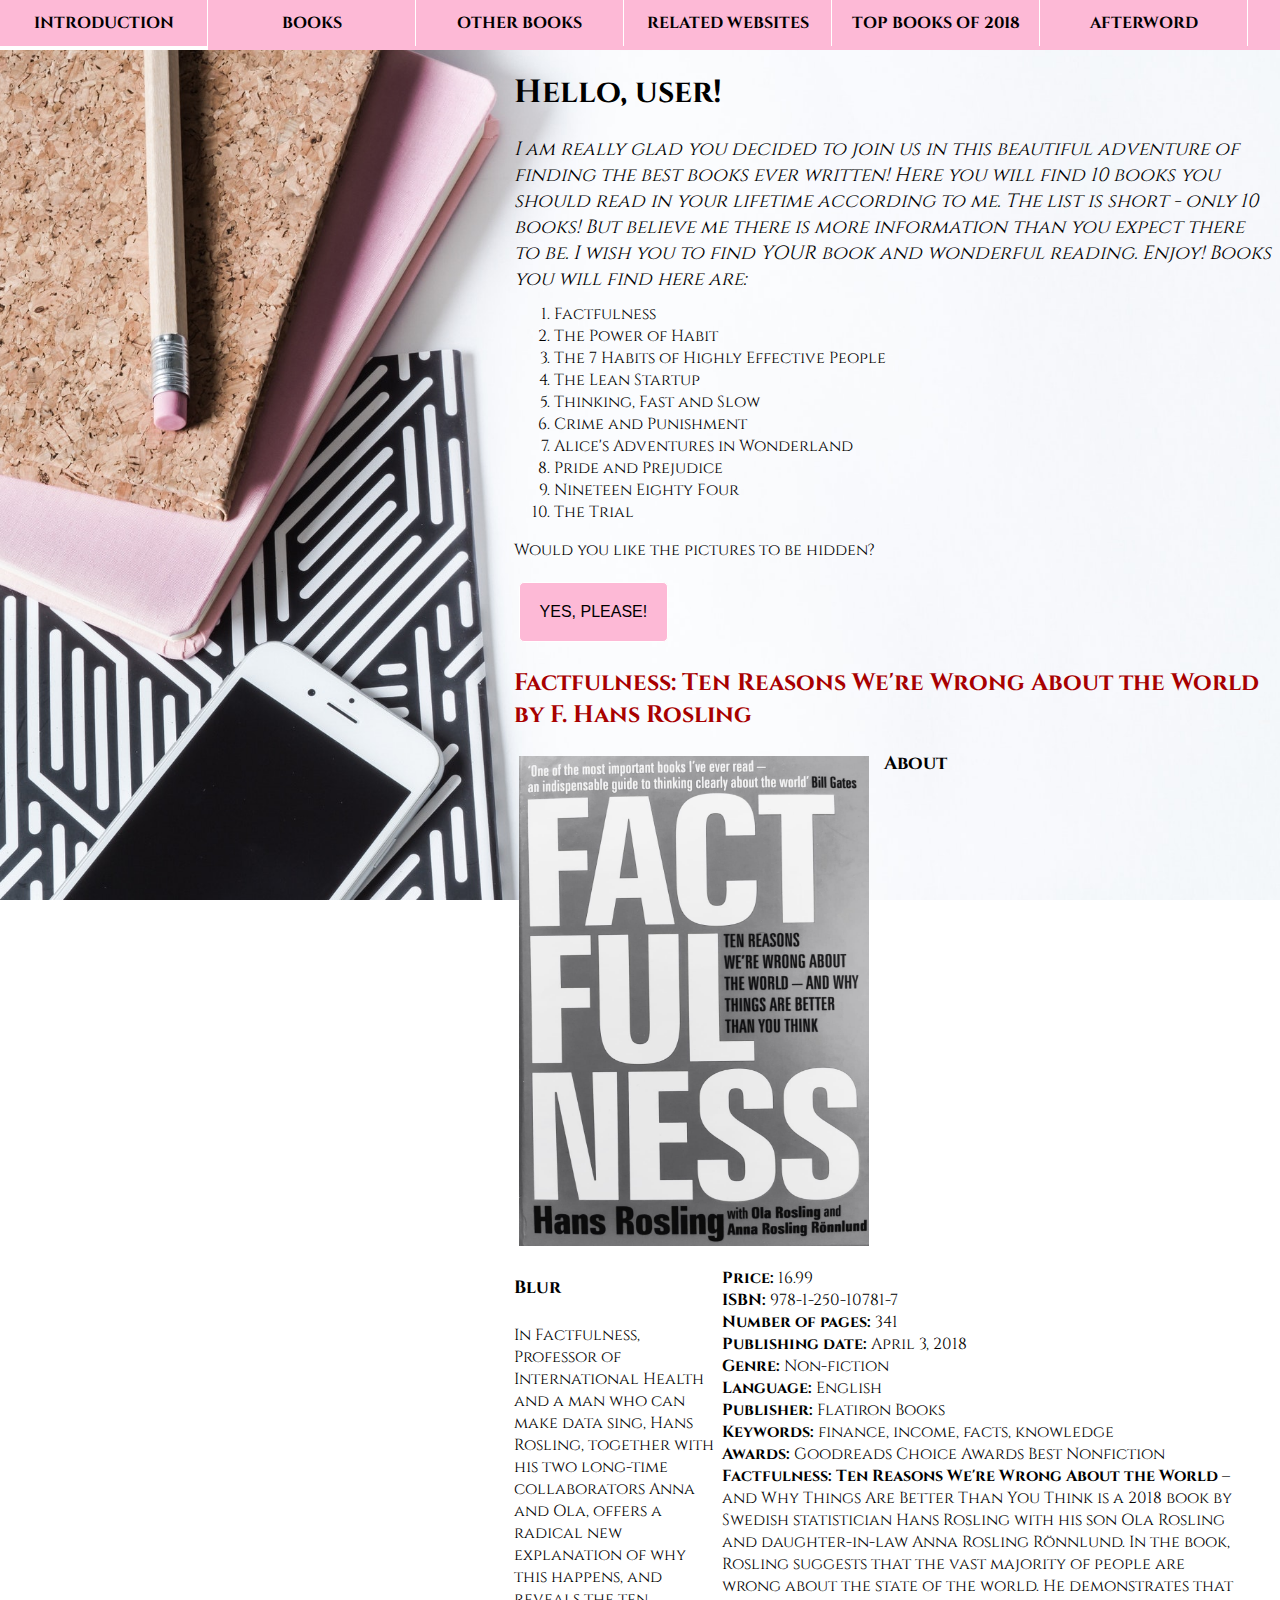
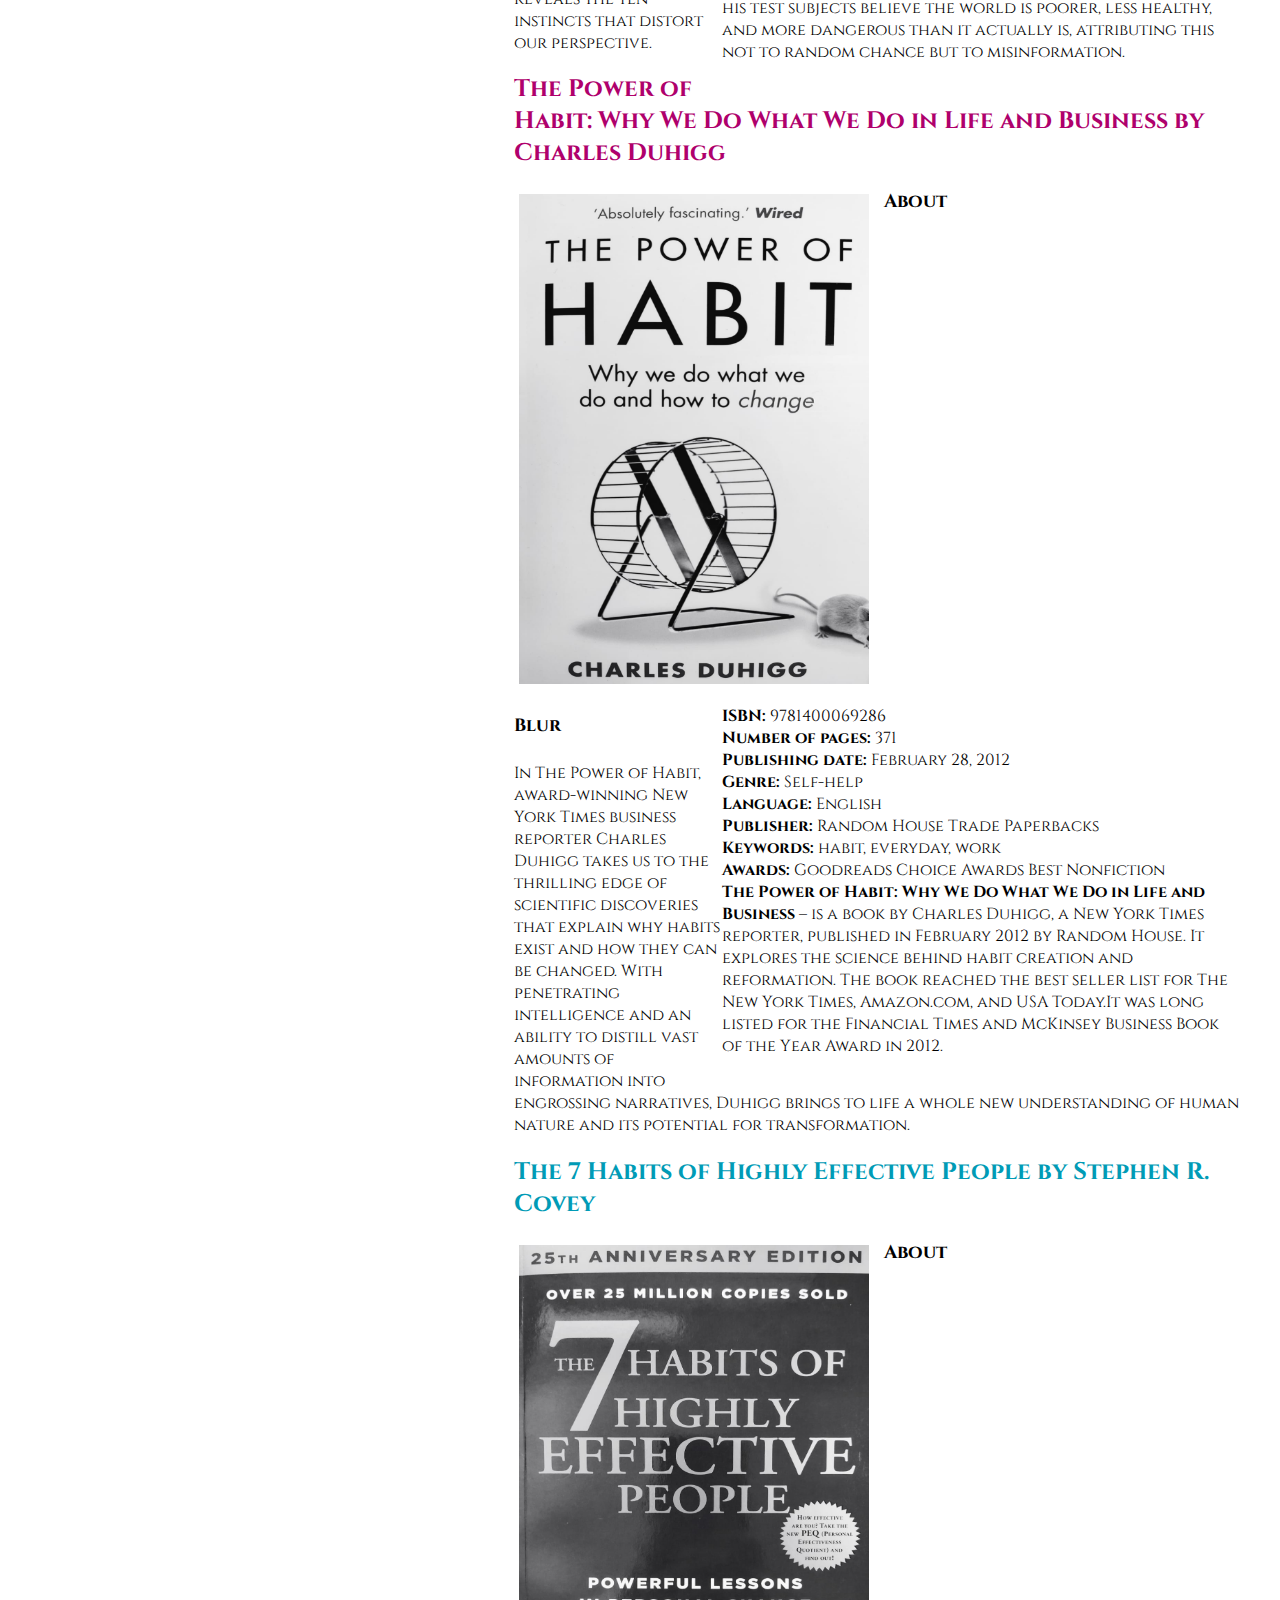
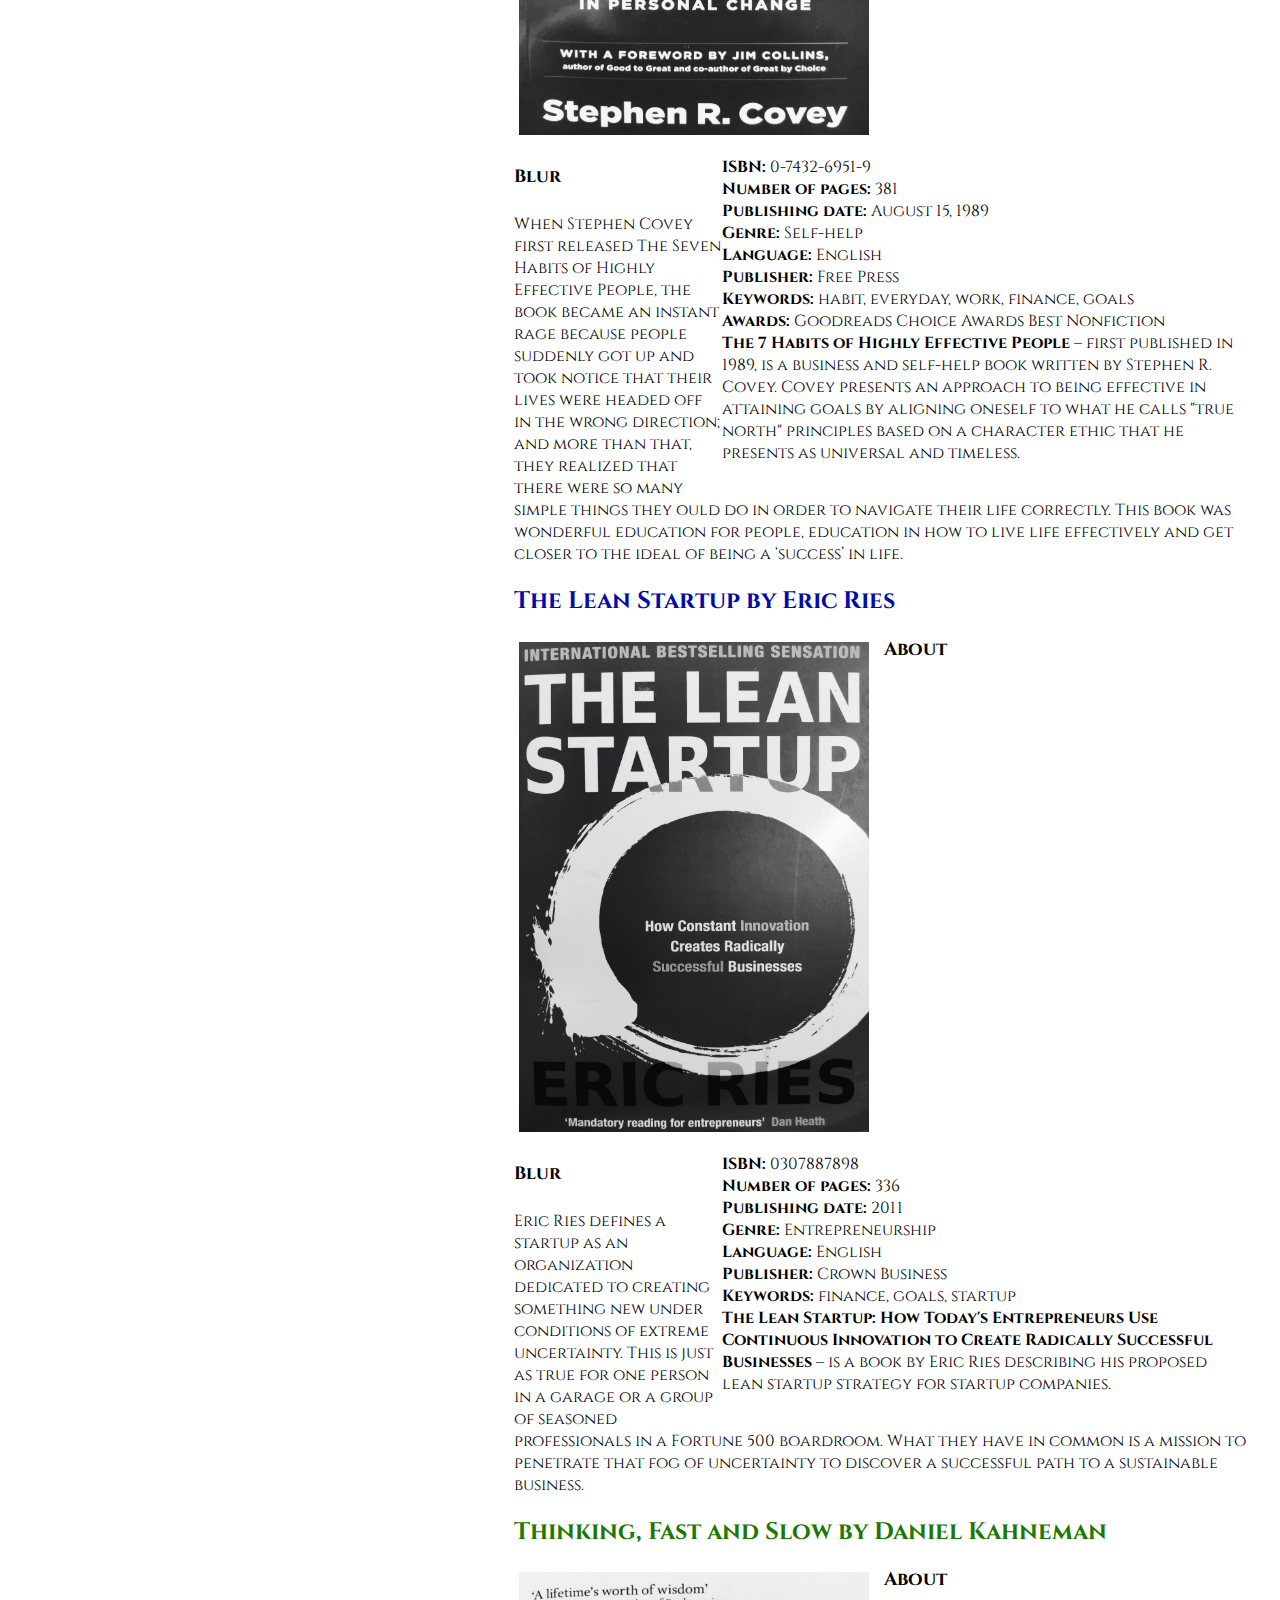
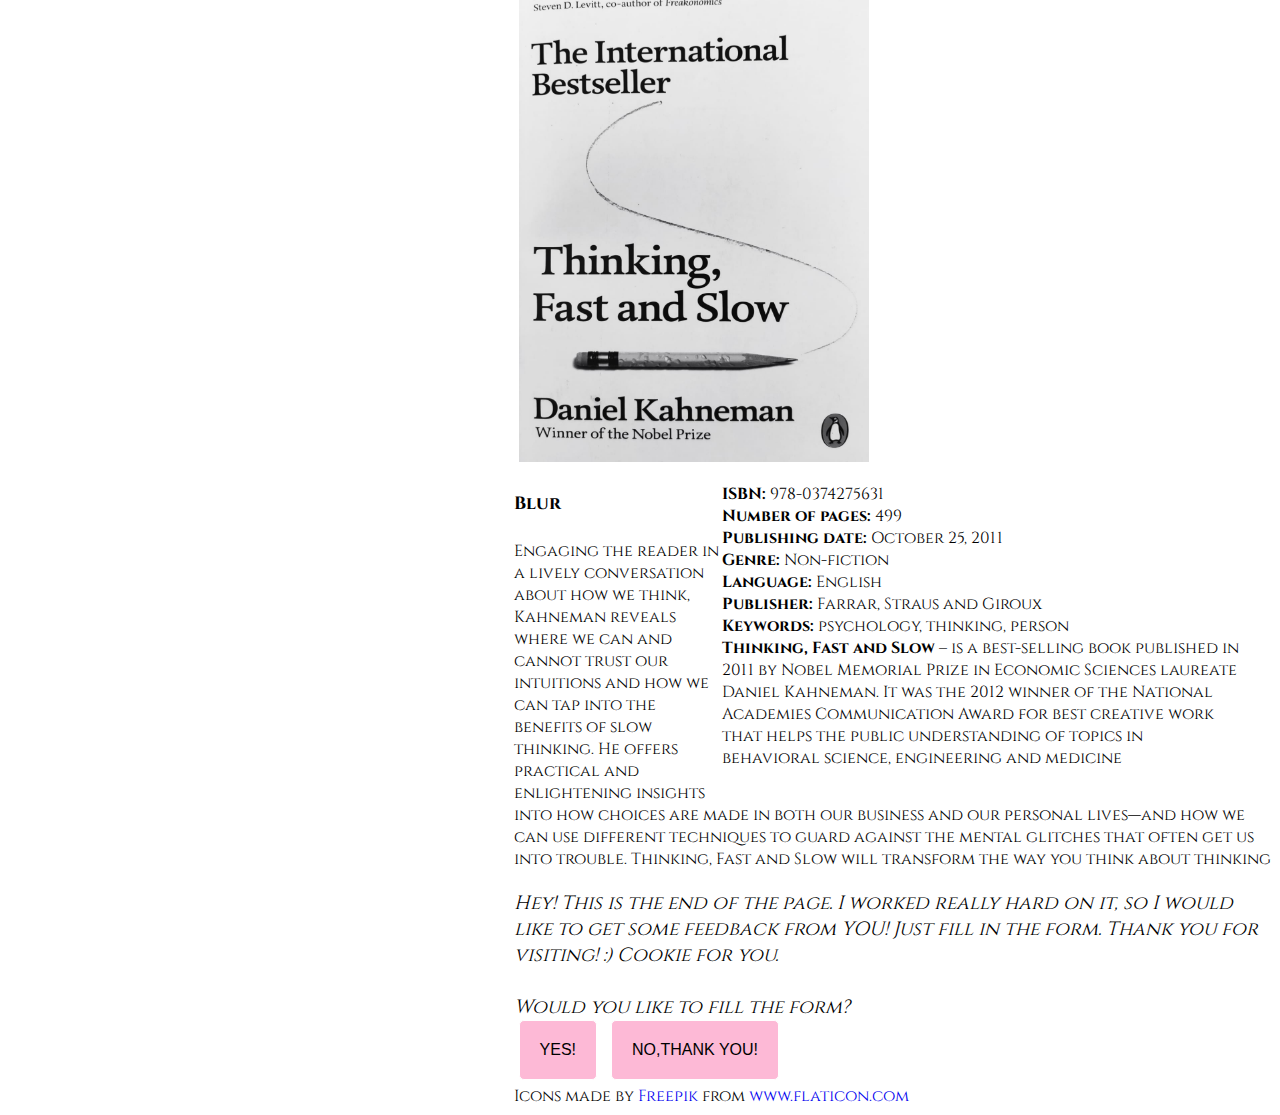
<file: index.html>
<!DOCTYPE html>
<html lang="en">
<!--Mainits prieksh 6.semestra darba Interneta mekleshana -->
<head>
    <title>5 Books You Must Read!</title>
    <meta charset="UTF-8">
    <meta name="viewport" content="width=device-width, initial-scale=1.0">
    <link rel="stylesheet" type="text/css" href="./books.css">
    <script src="./books.js"></script>
    <script src="https://ajax.googleapis.com/ajax/libs/jquery/3.3.1/jquery.min.js"></script>
    <link rel="icon" href="./books.png" type="image/gif" sizes="16x16">
    <script type="application/ld+json">
    {
            "@context": "https://schema.org/",
            "@type": "Product",
            "name": "Factfulness: Ten Reasons We're Wrong About the World",
            "image": "factfulness.jfif",
            "description": "In Factfulness, Professor of International Health and a man who can make data sing, Hans Rosling, together with his two long-time collaborators Anna and Ola, 
            offers a radical new explanation of why this happens, and reveals the ten instincts that distort our perspective.",
            "isbn": "9781250107817",
            "brand": {
              "@type": "Brand",
              "name": "Eve Books"
            },
            "review": {
              "@type": "Review",
              "reviewRating": {
                "@type": "Rating",
                "ratingValue": "4.9",
                "bestRating": "5"
              },
              "author": {
                "@type": "Person",
                "name": "F. Hans Rosling"
              }
            },
            "aggregateRating": {
              "@type": "AggregateRating",
              "ratingValue": "4.4",
              "reviewCount": "3"
            },
            "offers": {
              "@type": "Offer",
              "priceCurrency": "EUR",
              "price": "16.99",
              "priceValidUntil": "2021-12-31",
              "itemCondition": "https://schema.org/UsedCondition",
              "availability": "https://schema.org/InStock"
            }
    }
    </script>
</head>

<body>
    <!--<script>
    $(document).ready(function()
    {
        $("#Picture").click(function()
        {
          $("#Gatsby").fadeToggle();
          $("#Moby").fadeToggle();
          $("#Hamlet").fadeToggle();
          $("#War").fadeToggle();
          $("#Karamazov").fadeToggle();
        });
    });
    </script>-->
    <nav id="main-menu" class="menu">
        <ul class="parent-menu">
            <li class="upper-menu"><a href="#intro">Introduction</a></li>
            <li class="upper-menu">Books
                <ul class="sub-menu">
                    <li><a href="#Book1">Factfulness: Ten Reasons We're Wrong About the World</a></li>
                    <li><a href="#Book2">The Power of Habit</a></li>
                    <li><a href="#Book3">The 7 Habits of Highly Effective People</a></li>
                    <li><a href="#Book4">The Lean Startup</a></li>
                    <li><a href="#Book5">Thinking, Fast and Slow</a></li>
                </ul>
            </li>
            <li class="upper-menu">Other Books
                <ul class="sub-menu">
                    <li><a href="https://www.goodreads.com/book/show/7144.Crime_and_Punishment?ac=1&from_search=true" target="_blank">Crime and Punishment</a></li>
                    <li><a href="https://www.goodreads.com/book/show/13023.Alice_in_Wonderland?ac=1&from_search=true" target="_blank">Alice's Adventures in Wonderland</a></li>
                    <li><a href="https://www.goodreads.com/book/show/1885.Pride_and_Prejudice?ac=1&from_search=true" target="_blank">Pride and Prejudice</a></li>
                    <li><a href="https://www.goodreads.com/book/show/40961427-1984?ac=1&from_search=true" target="_blank">Nineteen Eighty Four</a></li>
                    <li><a href="https://www.goodreads.com/book/show/17690.The_Trial?ac=1&from_search=true" target="_blank">The Trial</a></li>
                </ul>
            </li>
            <li class="upper-menu">Related Websites
                <ul class="sub-menu">
                    <li><a href="https://thegreatestbooks.org/" target="_blank">The Greatest Books</a></li>
                    <li><a href="https://openlibrary.org/" target="_blank">Open Library</a></li>
                    <li><a href="https://www.goodreads.com/" target="_blank">GoodReads</a></li>
                    <li><a href="https://www.bookfinder.com/" target="_blank">The Book Finder</a></li>
                </ul>
            </li>
            <li class="upper-menu"><a href="https://best-books.publishersweekly.com/pw/best-books/2018/top-10#book/book-1" target="_blank">Top Books of 2018</a></li>
            <li class="upper-menu"><a href="#ch">Afterword</a></li>
        </ul>
    </nav>
    <div class="main-content">
        <div class="intro">
            <h1 id="intro">Hello, user!</h1>
            <p class="leading">
                I am really glad you decided to join us in this beautiful adventure of finding the best books ever written! Here you will find 10 books you should read in your lifetime according to me. The list is short - only 10 books! But believe me there is more information
                than you expect there to be. I wish you to find YOUR book and wonderful reading. Enjoy! Books you will find here are:
            </p>
            <ol>
                <li>Factfulness</li>
                <li>The Power of Habit</li>
                <li>The 7 Habits of Highly Effective People</li>
                <li>The Lean Startup</li>
                <li>Thinking, Fast and Slow</li>
                <li>Crime and Punishment</li>
                <li>Alice's Adventures in Wonderland</li>
                <li>Pride and Prejudice</li>
                <li>Nineteen Eighty Four</li>
                <li>The Trial</li>
            </ol>
            <p>Would you like the pictures to be hidden?</p>
            <button id="Picture" onclick="HidePictures()">Yes, please!</button>
        </div>

        <div class="about">
            <h2 id="Book1"><span>Factfulness: Ten Reasons We're Wrong About the World</span> by <span>F. Hans Rosling</span></h2>
            <div class="container" >
                <img class="picture" id="Factfulness" src="factfulness.jfif" alt="Factfulness Cover">
                <h3>About</h3>
                <p>
					<strong>Price:</strong> <span>16.99</span><br>
                    <strong>ISBN:</strong> <span>978-1-250-10781-7</span><br>
					<strong>Number of pages:</strong> <span>341</span><br>
					<strong>Publishing date:</strong> <span>April 3, 2018</span><br>
					<strong>Genre:</strong> <span>Non-fiction</span><br>
					<strong>Language:</strong> <span>English</span><br>
					<strong>Publisher:</strong> <span>Flatiron Books</span><br>
					<strong>Keywords:</strong> <span>finance, income, facts, knowledge</span><br>
					<strong>Awards:</strong> <span>Goodreads Choice Awards Best Nonfiction</span><br>
                    <b>Factfulness: Ten Reasons We're Wrong About the World</b> – <span>and Why Things Are Better Than You Think is a 2018 book by Swedish statistician Hans Rosling with his son Ola Rosling and daughter-in-law Anna Rosling Rönnlund. 
					In the book, Rosling suggests that the vast majority of people are wrong about the state of the world. He demonstrates that his test subjects believe the world is poorer, less healthy, 
					and more dangerous than it actually is, attributing this not to random chance but to misinformation.</span>
                </p>
            </div>
            <h4>Blur</h4>
            <p>
                <span>In Factfulness, Professor of International Health and a man who can make data sing, Hans Rosling, together with his two long-time collaborators Anna and Ola, 
				offers a radical new explanation of why this happens, and reveals the ten instincts that distort our perspective.</span>
            </p>
        </div>

        <div class="about">
            <h2 id="Book2"><span>The Power of Habit: Why We Do What We Do in Life and Business</span> by <span>Charles Duhigg</span></h2>
            <div class="container" >
                <img class="picture" id="Factfulness" src="habit.jfif" alt="The Power of Habit Cover">
                <h3>About</h3>
                <p>
					<strong>ISBN:</strong> <span>9781400069286</span><br>
					<strong>Number of pages:</strong> <span>371</span><br>
					<strong>Publishing date:</strong> <span>February 28, 2012</span><br>
					<strong>Genre:</strong> <span>Self-help</span><br>
					<strong>Language:</strong> <span>English</span><br>
					<strong>Publisher:</strong> <span>Random House Trade Paperbacks</span><br>
					<strong>Keywords:</strong> <span>habit, everyday, work</span><br>
					<strong>Awards:</strong> <span>Goodreads Choice Awards Best Nonfiction</span><br>
					<span></span>
                    <b>The Power of Habit: Why We Do What We Do in Life and Business</b> – <span>is a book by Charles Duhigg, a New York Times reporter, published in February 2012 by Random House. 
					It explores the science behind habit creation and reformation. The book reached the best seller list for The New York Times, 
					Amazon.com, and USA Today.It was long listed for the <span>Financial Times and McKinsey Business Book of the Year Award</span> in 2012.</span>
                </p>
            </div>
            <h4>Blur</h4>
            <p>
                <span>In The Power of Habit, award-winning New York Times business reporter Charles Duhigg takes us to the thrilling 
				edge of scientific discoveries that explain why habits exist and how they can be changed. 
				With penetrating intelligence and an ability to distill vast amounts of information into engrossing narratives, 
				Duhigg brings to life a whole new understanding of human nature and its potential for transformation.</span>
            </p>
        </div>

        <div class="about">
            <h2 id="Book3"><span>The 7 Habits of Highly Effective People</span> by <span>Stephen R. Covey</span></h2>
            <div class="container" >
                <img class="picture" id="Factfulness" src="7habits.jfif" alt="The 7 Habits of Highly Effective People Cover">
                <h3>About</h3>
                <p>
					<strong>ISBN:</strong> <span>0-7432-6951-9</span><br>
					<strong>Number of pages:</strong> <span>381</span><br>
					<strong>Publishing date:</strong> <span>August 15, 1989</span><br>
					<strong>Genre:</strong> <span>Self-help</span><br>
					<strong>Language:</strong> <span>English</span><br>
					<strong>Publisher:</strong> <span>Free Press</span><br>
					<strong>Keywords:</strong> <span>habit, everyday, work, finance, goals</span><br>
					<strong>Awards:</strong> <span>Goodreads Choice Awards Best Nonfiction</span><br>
					<span></span>
                    <b>The 7 Habits of Highly Effective People</b> – <span>first published in 1989, is a business and self-help book written by Stephen R. Covey.
					Covey presents an approach to being effective in attaining goals by aligning oneself to what he calls "true north" principles 
					based on a character ethic that he presents as universal and timeless.</span>
                </p>
            </div>
            <h4>Blur</h4>
            <p>
                <span>When Stephen Covey first released The Seven Habits of Highly Effective People, 
				the book became an instant rage because people suddenly got up and took notice that their lives were headed 
				off in the wrong direction; and more than that, they realized that there were so many simple things they 
				ould do in order to navigate their life correctly. This book was wonderful education for people, education 
				in how to live life effectively and get closer to the ideal of being a ‘success’ in life.</span>
            </p>
        </div>

        <div class="about">
            <h2 id="Book4"><span>The Lean Startup</span> by <span>Eric Ries</span></h2>
            <div class="container" >
                <img class="picture" id="Factfulness" src="startup.jfif" alt="The Lean Startup Cover">
                <h3>About</h3>
                <p>
					<strong>ISBN:</strong> <span>0307887898</span><br>
					<strong>Number of pages:</strong> <span>336</span><br>
					<strong>Publishing date:</strong> <span>2011</span><br>
					<strong>Genre:</strong> <span>Entrepreneurship</span><br>
					<strong>Language:</strong> <span>English</span><br>
					<strong>Publisher:</strong> <span>Crown Business</span><br>
					<strong>Keywords:</strong> <span>finance, goals, startup</span><br>
					<span></span>
                    <b>The Lean Startup: How Today's Entrepreneurs Use Continuous Innovation to Create Radically Successful Businesses</b> – <span>is a book by Eric Ries describing his proposed lean 
					startup strategy for startup companies.</span>
                </p>
            </div>
            <h4>Blur</h4>
            <p>
                <span>Eric Ries defines a startup as an organization dedicated to creating something new under 
				conditions of extreme uncertainty. This is just as true for one person in a garage or a group of seasoned professionals 
				in a Fortune 500 boardroom. What they have in common is a mission to penetrate that fog of uncertainty to discover a 
				successful path to a sustainable business.</span>
            </p>
        </div>

        <div class="about">
            <h2 id="Book5"><span>Thinking, Fast and Slow</span> by <span>Daniel Kahneman</span></h2>
            <div class="container" >
                <img class="picture" id="Factfulness" src="thinking.jfif" alt="Thinking, Fast and Slow Cover">
                <h3>About</h3>
                <p>
					<strong>ISBN:</strong> <span>978-0374275631</span><br>
					<strong>Number of pages:</strong> <span>499</span><br>
					<strong>Publishing date:</strong> <span >October 25, 2011</span><br>
					<strong>Genre:</strong> <span>Non-fiction</span><br>
					<strong>Language:</strong> <span>English</span><br>
					<strong>Publisher:</strong> <span>Farrar, Straus and Giroux</span><br>
					<strong>Keywords:</strong> <span>psychology, thinking, person</span><br>
                    <b>Thinking, Fast and Slow</b> – <span>is a best-selling book published in 2011 by Nobel Memorial Prize in 
					Economic Sciences laureate Daniel Kahneman. It was the 2012 winner of the National Academies Communication Award for 
					best creative work that helps the public understanding of topics in behavioral science, engineering and medicine</span>
                </p>
            </div>
            <h4>Blur</h4>
            <p>
                <span>Engaging the reader in a lively conversation about how we think, Kahneman reveals where 
				we can and cannot trust our intuitions and how we can tap into the benefits of slow thinking. 
				He offers practical and enlightening insights into how choices are made in both our business and our 
				personal lives—and how we can use different techniques to guard against the mental glitches that often 
				get us into trouble. Thinking, Fast and Slow will transform the way you think about thinking</span>
            </p>
        </div>
        <p class="leading">
            Hey! This is the end of the page. I worked really hard on it, so I would like to get some feedback from YOU! Just fill in the form. Thank you for visiting! :) Cookie for you.<br><br>Would you like to fill the form?
        </p>
        <div class="form">
            <div class="choice" id="ch">
                <button onclick="ShowForm()">Yes!</button>

                <button onclick="ShowText()">No,thank you!</button>
            </div>
            <div id="forma">
                <form id="interactive" action="http://naivist.net/form" method="post" onsubmit="return ValidateForm()">
                    <p>For 1 to 10, how would you rate this page?</p>
                    <br>
                    <input type="text" name="mark" id="form1" required>
                    <br>
                    <p>Would you visit again for updates?</p>
                    <br>
                    <select name="visit" id="form2">
                    <option value="" label=" "></option>
                    <option value="y">Yes</option>
                    <option value="n">No</option>
                    <option value="k">I don't know</option>
            </select>
                    <br>
                    <p>What is your favourite book so far? (max 20 symbols)</p>
                    <br>
                    <input type="text" name="fav" id="form3" required>
                    <br>
                    <input type="submit" value="Submit">
                </form>
            </div>
            <div id="teksts">
                <p id="thanks">Thank you anyway!</p>
				<div>Icons made by <a href="https://www.freepik.com" title="Freepik">Freepik</a> from <a href="https://www.flaticon.com/" title="Flaticon">www.flaticon.com</a></div>
            </div>
        </div>
    </div>


</body>

</html>
</file>
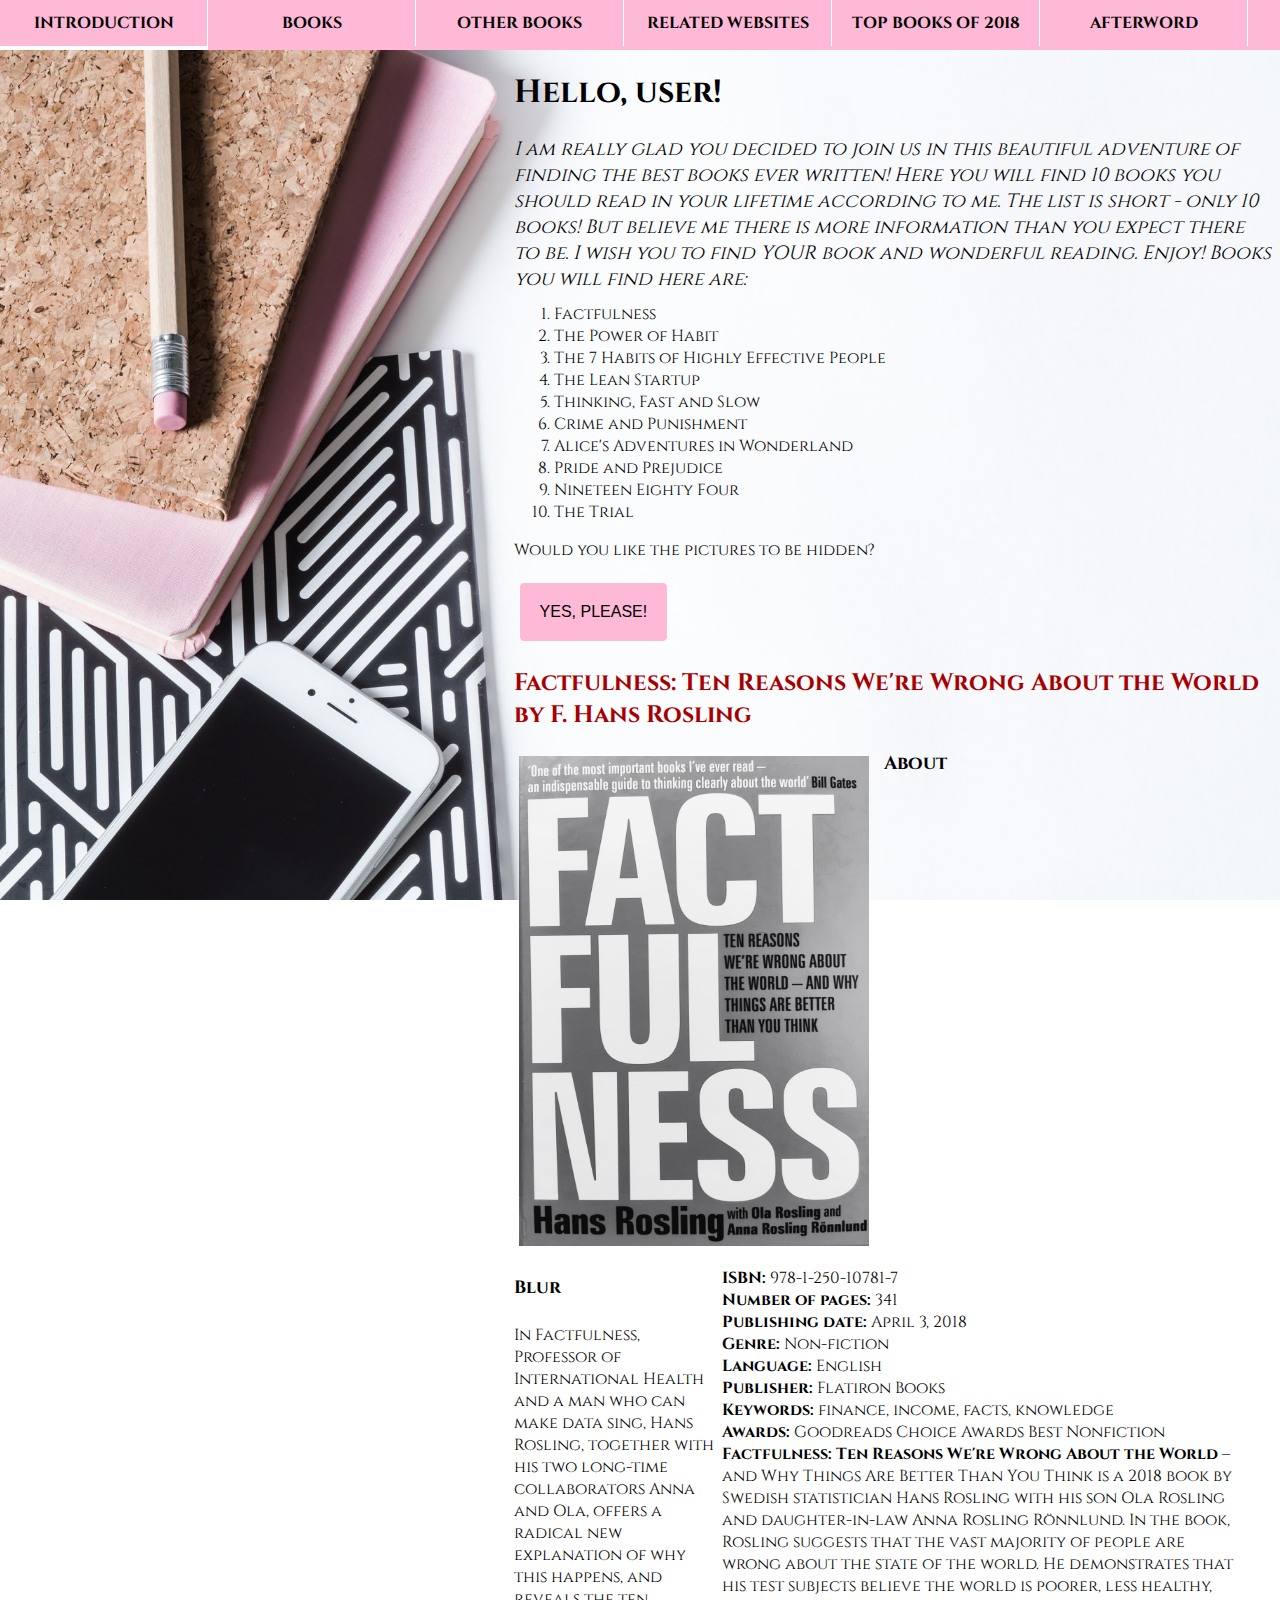
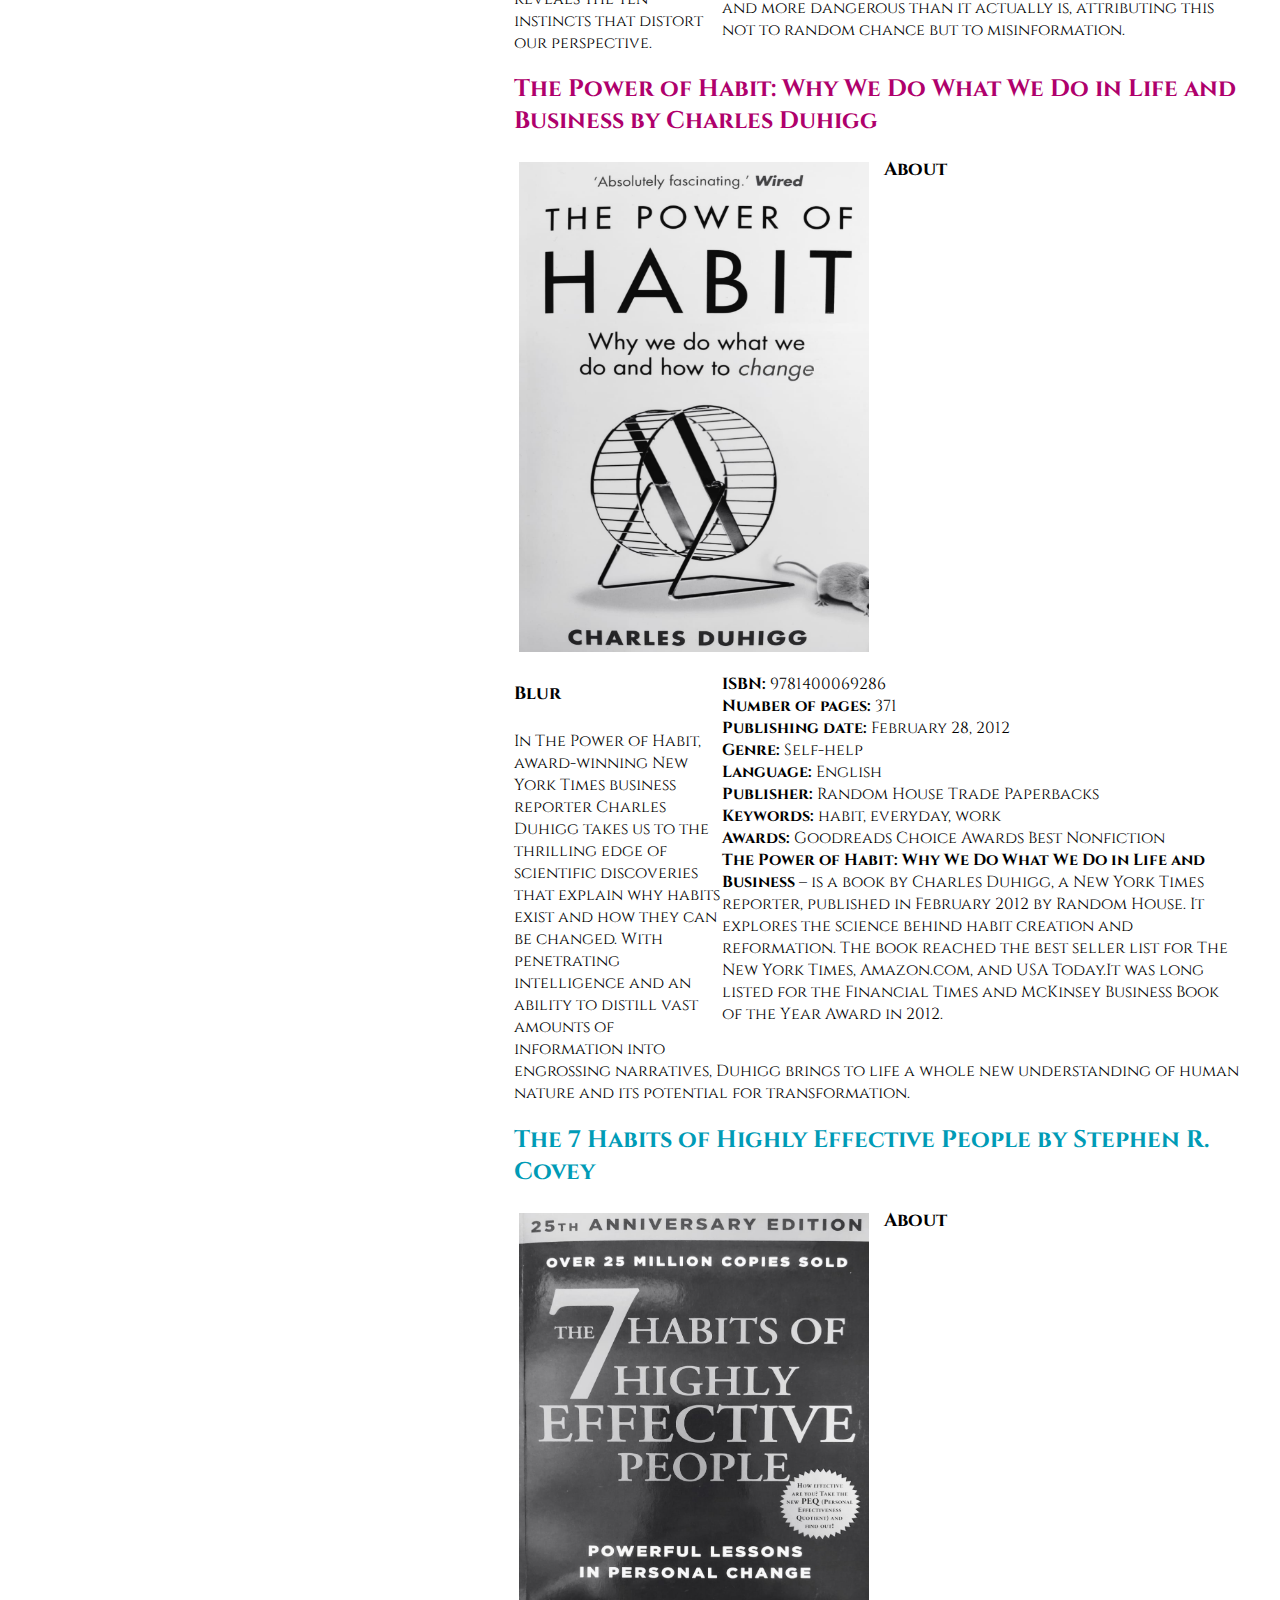
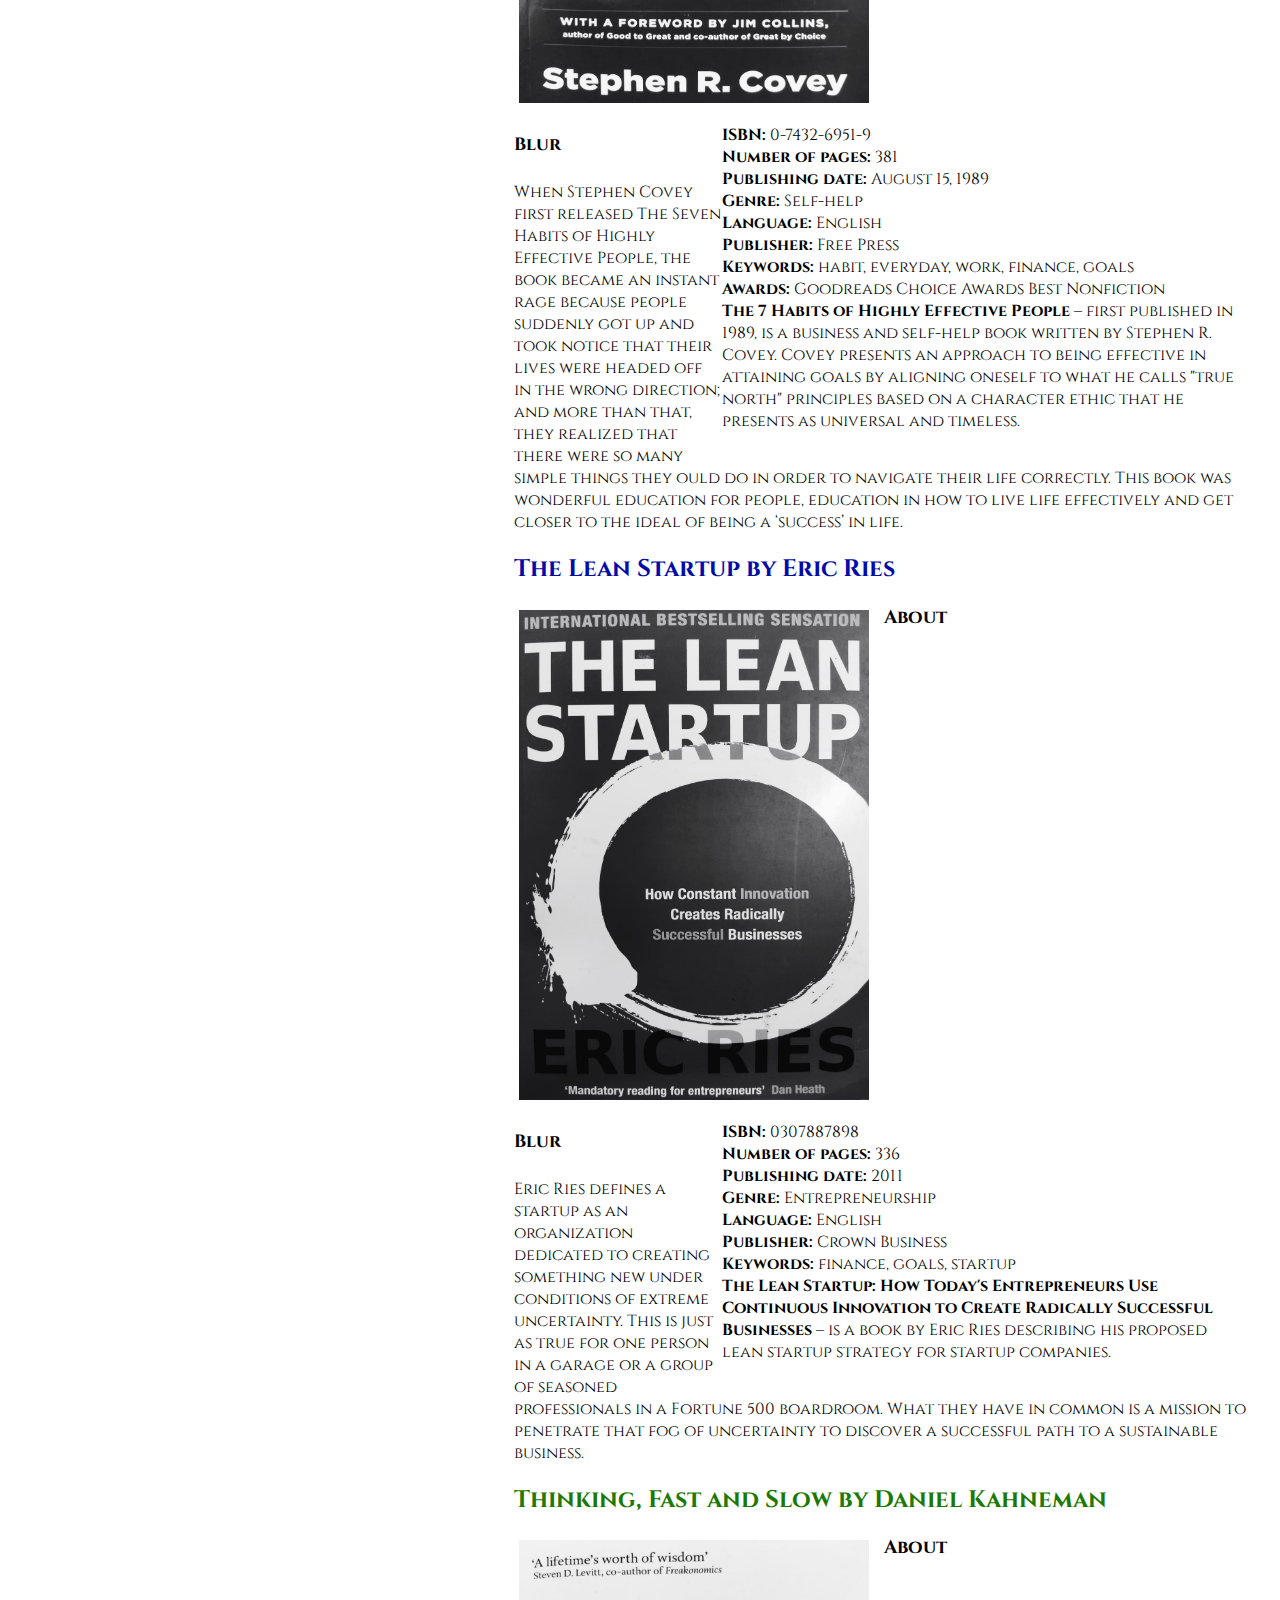
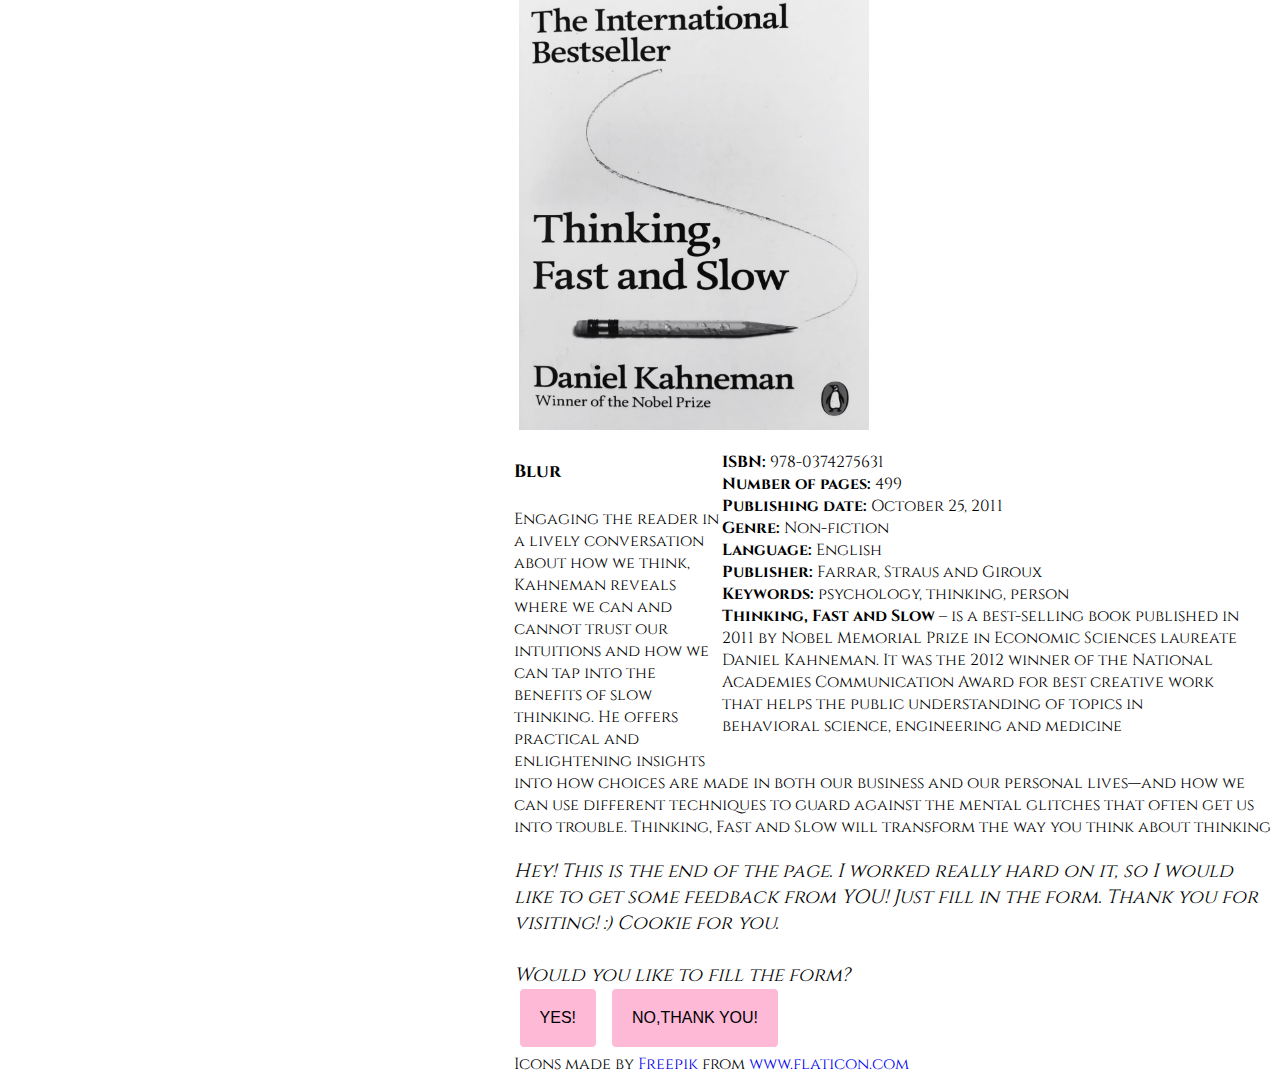
<file: top-10-books.html>
<!DOCTYPE html>
<html lang="en">
<!--Mainits prieksh 6.semestra darba Interneta mekleshana -->
<head>
    <title>5 Books You Must Read!</title>
    <meta charset="UTF-8">
    <meta name="viewport" content="width=device-width, initial-scale=1.0">
    <link rel="stylesheet" type="text/css" href="books.css">
    <script src="books.js"></script>
    <script src="https://ajax.googleapis.com/ajax/libs/jquery/3.3.1/jquery.min.js"></script>
    <link rel="icon" href="books.png" type="image/gif" sizes="16x16">
</head>

<body>
    <script>
    $(document).ready(function()
    {
        $("#Picture").click(function()
        {
          $("#Gatsby").fadeToggle();
          $("#Moby").fadeToggle();
          $("#Hamlet").fadeToggle();
          $("#War").fadeToggle();
          $("#Karamazov").fadeToggle();
        });
    });
    </script>
    <nav id="main-menu" class="menu">
        <ul class="parent-menu">
            <li class="upper-menu"><a href="#intro">Introduction</a></li>
            <li class="upper-menu">Books
                <ul class="sub-menu">
                    <li><a href="#Book1">Factfulness</a></li>
                    <li><a href="#Book2">The Power of Habit</a></li>
                    <li><a href="#Book3">The 7 Habits of Highly Effective People</a></li>
                    <li><a href="#Book4">The Lean Startup</a></li>
                    <li><a href="#Book5">Thinking, Fast and Slow</a></li>
                </ul>
            </li>
            <li class="upper-menu">Other Books
                <ul class="sub-menu">
                    <li><a href="https://www.goodreads.com/book/show/7144.Crime_and_Punishment?ac=1&from_search=true" target="_blank">Crime and Punishment</a></li>
                    <li><a href="https://www.goodreads.com/book/show/13023.Alice_in_Wonderland?ac=1&from_search=true" target="_blank">Alice's Adventures in Wonderland</a></li>
                    <li><a href="https://www.goodreads.com/book/show/1885.Pride_and_Prejudice?ac=1&from_search=true" target="_blank">Pride and Prejudice</a></li>
                    <li><a href="https://www.goodreads.com/book/show/40961427-1984?ac=1&from_search=true" target="_blank">Nineteen Eighty Four</a></li>
                    <li><a href="https://www.goodreads.com/book/show/17690.The_Trial?ac=1&from_search=true" target="_blank">The Trial</a></li>
                </ul>
            </li>
            <li class="upper-menu">Related Websites
                <ul class="sub-menu">
                    <li><a href="https://thegreatestbooks.org/" target="_blank">The Greatest Books</a></li>
                    <li><a href="https://openlibrary.org/" target="_blank">Open Library</a></li>
                    <li><a href="https://www.goodreads.com/" target="_blank">GoodReads</a></li>
                    <li><a href="https://www.bookfinder.com/" target="_blank">The Book Finder</a></li>
                </ul>
            </li>
            <li class="upper-menu"><a href="https://best-books.publishersweekly.com/pw/best-books/2018/top-10#book/book-1" target="_blank">Top Books of 2018</a></li>
            <li class="upper-menu"><a href="#ch">Afterword</a></li>
        </ul>
    </nav>
    <div class="main-content">
        <div class="intro" itemscope itemtype="https://schema.org/Book">
            <h1 id="intro">Hello, user!</h1>
            <p class="leading">
                I am really glad you decided to join us in this beautiful adventure of finding the best books ever written! Here you will find 10 books you should read in your lifetime according to me. The list is short - only 10 books! But believe me there is more information
                than you expect there to be. I wish you to find YOUR book and wonderful reading. Enjoy! Books you will find here are:
            </p>
            <ol>
                <li itemprop="name">Factfulness</li>
                <li itemprop="name">The Power of Habit</li>
                <li itemprop="name">The 7 Habits of Highly Effective People</li>
                <li itemprop="name">The Lean Startup</li>
                <li itemprop="name">Thinking, Fast and Slow</li>
                <li itemprop="name">Crime and Punishment</li>
                <li itemprop="name">Alice's Adventures in Wonderland</li>
                <li itemprop="name">Pride and Prejudice</li>
                <li itemprop="name">Nineteen Eighty Four</li>
                <li itemprop="name">The Trial</li>
            </ol>
            <p>Would you like the pictures to be hidden?</p>
            <button id="Picture" onclick="HidePictures()">Yes, please!</button>
        </div>

        <div class="about" itemscope itemtype="https://schema.org/Book">
            <h2 id="Book1"><span itemprop="name">Factfulness: Ten Reasons We're Wrong About the World</span> by <span itemprop="author" itemtype="https://schema.org/Person" itemscope="" itemprop="name">F. Hans Rosling</span></h2>
            <div class="container" >
                <img class="picture" id="Factfulness" src="factfulness.jfif" alt="Factfulness Cover" itemprop="image">
                <h3>About</h3>
                <p>
					<strong>ISBN:</strong> <span itemprop="isbn">978-1-250-10781-7</span><br>
					<strong>Number of pages:</strong> <span itemprop="numberOfPages">341</span><br>
					<strong>Publishing date:</strong> <span itemprop="datePublished">April 3, 2018</span><br>
					<strong>Genre:</strong> <span itemprop="genre">Non-fiction</span><br>
					<strong>Language:</strong> <span itemprop="inLanguage" content="en">English</span><br>
					<strong>Publisher:</strong> <span itemprop="publisher" itemtype="https://schema.org/Organization" itemscope="" itemprop="name">Flatiron Books</span><br>
					<strong>Keywords:</strong> <span itemprop="keywords">finance, income, facts, knowledge</span><br>
					<strong>Awards:</strong> <span itemprop="award">Goodreads Choice Awards Best Nonfiction</span><br>
					<span itemprop="sameAs" content="https://en.wikipedia.org/wiki/Factfulness:_Ten_Reasons_We%27re_Wrong_About_the_World_%E2%80%93_and_Why_Things_Are_Better_Than_You_Think"></span>
                    <b itemprop="name">Factfulness: Ten Reasons We're Wrong About the World</b> – <span itemprop="about">and Why Things Are Better Than You Think is a 2018 book by Swedish statistician Hans Rosling with his son Ola Rosling and daughter-in-law Anna Rosling Rönnlund. 
					In the book, Rosling suggests that the vast majority of people are wrong about the state of the world. He demonstrates that his test subjects believe the world is poorer, less healthy, 
					and more dangerous than it actually is, attributing this not to random chance but to misinformation.</span>
                </p>
            </div>
            <h4>Blur</h4>
            <p>
                <span itemprop="abstract">In Factfulness, Professor of International Health and a man who can make data sing, Hans Rosling, together with his two long-time collaborators Anna and Ola, 
				offers a radical new explanation of why this happens, and reveals the ten instincts that distort our perspective.</span>
            </p>
        </div>

        <div class="about" itemscope itemtype="https://schema.org/Book">
            <h2 id="Book2"><span itemprop="name">The Power of Habit: Why We Do What We Do in Life and Business</span> by <span itemprop="author" itemtype="https://schema.org/Person" itemscope="" itemprop="name">Charles Duhigg</span></h2>
            <div class="container" >
                <img class="picture" id="Factfulness" src="habit.jfif" alt="The Power of Habit Cover" itemprop="image">
                <h3>About</h3>
                <p>
					<strong>ISBN:</strong> <span itemprop="isbn">9781400069286</span><br>
					<strong>Number of pages:</strong> <span itemprop="numberOfPages">371</span><br>
					<strong>Publishing date:</strong> <span itemprop="datePublished">February 28, 2012</span><br>
					<strong>Genre:</strong> <span itemprop="genre">Self-help</span><br>
					<strong>Language:</strong> <span itemprop="inLanguage" content="en">English</span><br>
					<strong>Publisher:</strong> <span itemprop="publisher" itemtype="https://schema.org/Organization" itemscope="" itemprop="name">Random House Trade Paperbacks</span><br>
					<strong>Keywords:</strong> <span itemprop="keywords">habit, everyday, work</span><br>
					<strong>Awards:</strong> <span itemprop="award">Goodreads Choice Awards Best Nonfiction</span><br>
					<span itemprop="sameAs" content="https://charlesduhigg.com/the-power-of-habit/"></span>
                    <b itemprop="name">The Power of Habit: Why We Do What We Do in Life and Business</b> – <span itemprop="about">is a book by Charles Duhigg, a New York Times reporter, published in February 2012 by Random House. 
					It explores the science behind habit creation and reformation. The book reached the best seller list for The New York Times, 
					Amazon.com, and USA Today.It was long listed for the <span itemprop="award">Financial Times and McKinsey Business Book of the Year Award</span> in 2012.</span>
                </p>
            </div>
            <h4>Blur</h4>
            <p>
                <span itemprop="abstract">In The Power of Habit, award-winning New York Times business reporter Charles Duhigg takes us to the thrilling 
				edge of scientific discoveries that explain why habits exist and how they can be changed. 
				With penetrating intelligence and an ability to distill vast amounts of information into engrossing narratives, 
				Duhigg brings to life a whole new understanding of human nature and its potential for transformation.</span>
            </p>
        </div>

        <div class="about" itemscope itemtype="https://schema.org/Book">
            <h2 id="Book3"><span itemprop="name">The 7 Habits of Highly Effective People</span> by <span itemprop="author" itemtype="https://schema.org/Person" itemscope="" itemprop="name">Stephen R. Covey</span></h2>
            <div class="container" >
                <img class="picture" id="Factfulness" src="7habits.jfif" alt="The 7 Habits of Highly Effective People Cover" itemprop="image">
                <h3>About</h3>
                <p>
					<strong>ISBN:</strong> <span itemprop="isbn">0-7432-6951-9</span><br>
					<strong>Number of pages:</strong> <span itemprop="numberOfPages">381</span><br>
					<strong>Publishing date:</strong> <span itemprop="datePublished">August 15, 1989</span><br>
					<strong>Genre:</strong> <span itemprop="genre">Self-help</span><br>
					<strong>Language:</strong> <span itemprop="inLanguage" content="en">English</span><br>
					<strong>Publisher:</strong> <span itemprop="publisher" itemtype="https://schema.org/Organization" itemscope="" itemprop="name">Free Press</span><br>
					<strong>Keywords:</strong> <span itemprop="keywords">habit, everyday, work, finance, goals</span><br>
					<strong>Awards:</strong> <span itemprop="award">Goodreads Choice Awards Best Nonfiction</span><br>
					<span itemprop="sameAs" content="https://en.wikipedia.org/wiki/The_7_Habits_of_Highly_Effective_People"></span>
                    <b itemprop="name">The 7 Habits of Highly Effective People</b> – <span itemprop="about">first published in 1989, is a business and self-help book written by Stephen R. Covey.
					Covey presents an approach to being effective in attaining goals by aligning oneself to what he calls "true north" principles 
					based on a character ethic that he presents as universal and timeless.</span>
                </p>
            </div>
            <h4>Blur</h4>
            <p>
                <span itemprop="abstract">When Stephen Covey first released The Seven Habits of Highly Effective People, 
				the book became an instant rage because people suddenly got up and took notice that their lives were headed 
				off in the wrong direction; and more than that, they realized that there were so many simple things they 
				ould do in order to navigate their life correctly. This book was wonderful education for people, education 
				in how to live life effectively and get closer to the ideal of being a ‘success’ in life.</span>
            </p>
        </div>

        <div class="about" itemscope itemtype="https://schema.org/Book">
            <h2 id="Book4"><span itemprop="name">The Lean Startup</span> by <span itemprop="author" itemtype="https://schema.org/Person" itemscope="" itemprop="name">Eric Ries</span></h2>
            <div class="container" >
                <img class="picture" id="Factfulness" src="startup.jfif" alt="The Lean Startup Cover" itemprop="image">
                <h3>About</h3>
                <p>
					<strong>ISBN:</strong> <span itemprop="isbn">0307887898</span><br>
					<strong>Number of pages:</strong> <span itemprop="numberOfPages">336</span><br>
					<strong>Publishing date:</strong> <span itemprop="datePublished">2011</span><br>
					<strong>Genre:</strong> <span itemprop="genre">Entrepreneurship</span><br>
					<strong>Language:</strong> <span itemprop="inLanguage" content="en">English</span><br>
					<strong>Publisher:</strong> <span itemprop="publisher" itemtype="https://schema.org/Organization" itemscope="" itemprop="name">Crown Business</span><br>
					<strong>Keywords:</strong> <span itemprop="keywords">finance, goals, startup</span><br>
					<span itemprop="sameAs" content="http://theleanstartup.com/"></span>
                    <b itemprop="name">The Lean Startup: How Today's Entrepreneurs Use Continuous Innovation to Create Radically Successful Businesses</b> – <span itemprop="about">is a book by Eric Ries describing his proposed lean 
					startup strategy for startup companies.</span>
                </p>
            </div>
            <h4>Blur</h4>
            <p>
                <span itemprop="abstract">Eric Ries defines a startup as an organization dedicated to creating something new under 
				conditions of extreme uncertainty. This is just as true for one person in a garage or a group of seasoned professionals 
				in a Fortune 500 boardroom. What they have in common is a mission to penetrate that fog of uncertainty to discover a 
				successful path to a sustainable business.</span>
            </p>
        </div>

        <div class="about" itemscope itemtype="https://schema.org/Book">
            <h2 id="Book5"><span itemprop="name">Thinking, Fast and Slow</span> by <span itemprop="author" itemtype="https://schema.org/Person" itemscope="" itemprop="name">Daniel Kahneman</span></h2>
            <div class="container" >
                <img class="picture" id="Factfulness" src="thinking.jfif" alt="Thinking, Fast and Slow Cover" itemprop="image">
                <h3>About</h3>
                <p>
					<strong>ISBN:</strong> <span itemprop="isbn">978-0374275631</span><br>
					<strong>Number of pages:</strong> <span itemprop="numberOfPages">499</span><br>
					<strong>Publishing date:</strong> <span itemprop="datePublished">October 25, 2011</span><br>
					<strong>Genre:</strong> <span itemprop="genre">Non-fiction</span><br>
					<strong>Language:</strong> <span itemprop="inLanguage" content="en">English</span><br>
					<strong>Publisher:</strong> <span itemprop="publisher" itemtype="https://schema.org/Organization" itemscope="" itemprop="name">Farrar, Straus and Giroux</span><br>
					<strong>Keywords:</strong> <span itemprop="keywords">psychology, thinking, person</span><br>
					<span itemprop="sameAs" content="https://en.wikipedia.org/wiki/Thinking,_Fast_and_Slow"></span>
                    <b itemprop="name">Thinking, Fast and Slow</b> – <span itemprop="about">is a best-selling book published in 2011 by Nobel Memorial Prize in 
					Economic Sciences laureate Daniel Kahneman. It was the 2012 winner of the National Academies Communication Award for 
					best creative work that helps the public understanding of topics in behavioral science, engineering and medicine</span>
                </p>
            </div>
            <h4>Blur</h4>
            <p>
                <span itemprop="abstract">Engaging the reader in a lively conversation about how we think, Kahneman reveals where 
				we can and cannot trust our intuitions and how we can tap into the benefits of slow thinking. 
				He offers practical and enlightening insights into how choices are made in both our business and our 
				personal lives—and how we can use different techniques to guard against the mental glitches that often 
				get us into trouble. Thinking, Fast and Slow will transform the way you think about thinking</span>
            </p>
        </div>
        <p class="leading">
            Hey! This is the end of the page. I worked really hard on it, so I would like to get some feedback from YOU! Just fill in the form. Thank you for visiting! :) Cookie for you.<br><br>Would you like to fill the form?
        </p>
        <div class="form">
            <div class="choice" id="ch">
                <button onclick="ShowForm()">Yes!</button>

                <button onclick="ShowText()">No,thank you!</button>
            </div>
            <div id="forma">
                <form id="interactive" action="http://naivist.net/form" method="post" onsubmit="return ValidateForm()">
                    <p>For 1 to 10, how would you rate this page?</p>
                    <br>
                    <input type="text" name="mark" id="form1" required>
                    <br>
                    <p>Would you visit again for updates?</p>
                    <br>
                    <select name="visit" id="form2">
                    <option value="" label=" "></option>
                    <option value="y">Yes</option>
                    <option value="n">No</option>
                    <option value="k">I don't know</option>
            </select>
                    <br>
                    <p>What is your favourite book so far? (max 20 symbols)</p>
                    <br>
                    <input type="text" name="fav" id="form3" required>
                    <br>
                    <input type="submit" value="Submit">
                </form>
            </div>
            <div id="teksts">
                <p id="thanks">Thank you anyway!</p>
				<div>Icons made by <a href="https://www.freepik.com" title="Freepik">Freepik</a> from <a href="https://www.flaticon.com/" title="Flaticon">www.flaticon.com</a></div>
            </div>
        </div>
    </div>


</body>

</html>
</file>
<file: books.css>
@import url(https://fonts.googleapis.com/css?family=Cinzel);
@media only screen and (max-width: 600px) 
{
    nav 
    {
        display: none;
    }
}
@media print 
{
    nav 
    {
        display: none;
    }
}
/*Main design*/
body 
{
    background-image: url("background1.jpg");
    background-position: center top;
    background-attachment: fixed;
    min-width: 500px;
    background-size: cover;
    font-family: 'Cinzel', serif;
    font-size: 16px;
    color: black;
}
a
{
    text-decoration: none;
}
div.main-content
{
    display: block;
    min-width: 500px;
    width: 60%;
    margin-left: 40%;
}
img.picture
{
    height: 98%;
    width: 350px;
    position: relative;
    float: left;
    padding: 5px;
}
div.container
{
    height: 500px;
    vertical-align: center;
}
div.container p
{
    float: right;
    position: relative;
    min-width: 100px;
    width: 520px;
    padding-right: 30px;
}
/*Design of Headings*/
h3
{
    margin-bottom: -10px;
    margin-left: 370px;
}
h4
{
    font-size: 18px;
}
h2#Book1
{
    color: rgb(168, 0, 0);
}
h2#Book2
{
    color: rgb(175, 0, 108);
}
h2#Book3
{
    color: rgb(0, 155, 182);
}
h2#Book4
{
    color: rgb(0, 11, 168);
}
h2#Book5
{
    color: rgb(28, 121, 0);
}
/*Start of the Navigation Bar Design*/
nav
{
    position: sticky;
    top: 0;
    z-index: 1;
    margin-top: -8px;
    margin-left: -8px;
    margin-right: -8px;
}
ul.parent-menu 
{
    list-style-type: none;
    text-transform: uppercase;
    vertical-align: center;
    margin: 0;
    padding: 0;
    overflow: hidden;
    background-color: rgb(253, 185, 214);
}
  
li.upper-menu 
{
    float: left;
    padding: 12px 16px;
    text-decoration: none;
    vertical-align: center;
    text-align: center;
    font-weight: bold;
    width: 175px;
    border-right: 1px solid rgb(255, 255, 255);
    cursor: pointer;
}
ul.parent-menu li:nth-child(7) 
{
    border-right: none;
} 
li.upper-menu a 
{
    display: block;
    text-align: center;
    text-decoration: none;
    color: rgb(0, 0, 0);
}
li.upper-menu:hover 
{
    border-bottom: 4px solid rgb(255, 255, 255);
}
.sub-menu
{
    display: none;
    list-style-type: none;
    position: absolute;
    background-color: rgb(253, 185, 214);
    padding: 12px 12px;
    box-shadow: 0px 8px 16px 0px rgb(253, 185, 214);
    margin-left: -16px;
    z-index: 1;
}
ul.sub-menu li a
{
    color: rgb(0, 0, 0);
    width: 173px;
    border-bottom: solid 1px rgb(255, 255, 255);
    padding: 5px 5px;
    font-size: 16px;
    font-weight: bold;
    font-style: italic;
    display: block;
    text-align: center;
}
.upper-menu:hover .sub-menu
{
    display: block;
}
.upper-menu .sub-menu a:hover
{
    border-bottom: 4px solid rgb(255, 255, 255);
}
/*End of the Navigation Bar design*/
p.leading
{
    font-size: 1.2em;
    font-style: oblique;
    margin-bottom: -5px;
}
/*Form Design*/
#forma
{
    display: none;
}
#thanks
{
    display: none;
}
input[type=text] 
{
    width: 50%;
    padding: 5px 5px;
    margin: auto;
    box-sizing: border-box;
    border: none;
    border-bottom: 2px solid rgb(253, 185, 214);
}
input[type=number] 
{
    width: 50%;
    padding: 5px 5px;
    margin: auto;
    box-sizing: border-box;
    border: none;
    border-bottom: 2px solid rgb(253, 185, 214);
}
input[type=submit] 
{
    background-color: rgb(253, 185, 214);
    border: 1px solid rgb(255, 255, 255);
    border-radius: 5px;
    color: rgb(0, 0, 0);
    padding: 10px 10px;
    text-decoration: none;
    margin: 5px;
    cursor: pointer;
}
button
{
    background-color: rgb(253, 185, 214);
    border: 1px solid rgb(255, 255, 255);
    border-radius: 5px;
    color: rgb(0, 0, 0);
    padding: 20px;
    font-size: 1em;
    text-transform: uppercase;
    margin: 5px;
    cursor: pointer;
}
select
{
    width: 50%;
    padding: 5px 5px;
    margin: auto;
    box-sizing: border-box;
    border: none;
    border-bottom: 2px solid rgb(253, 185, 214);
}
</file>
